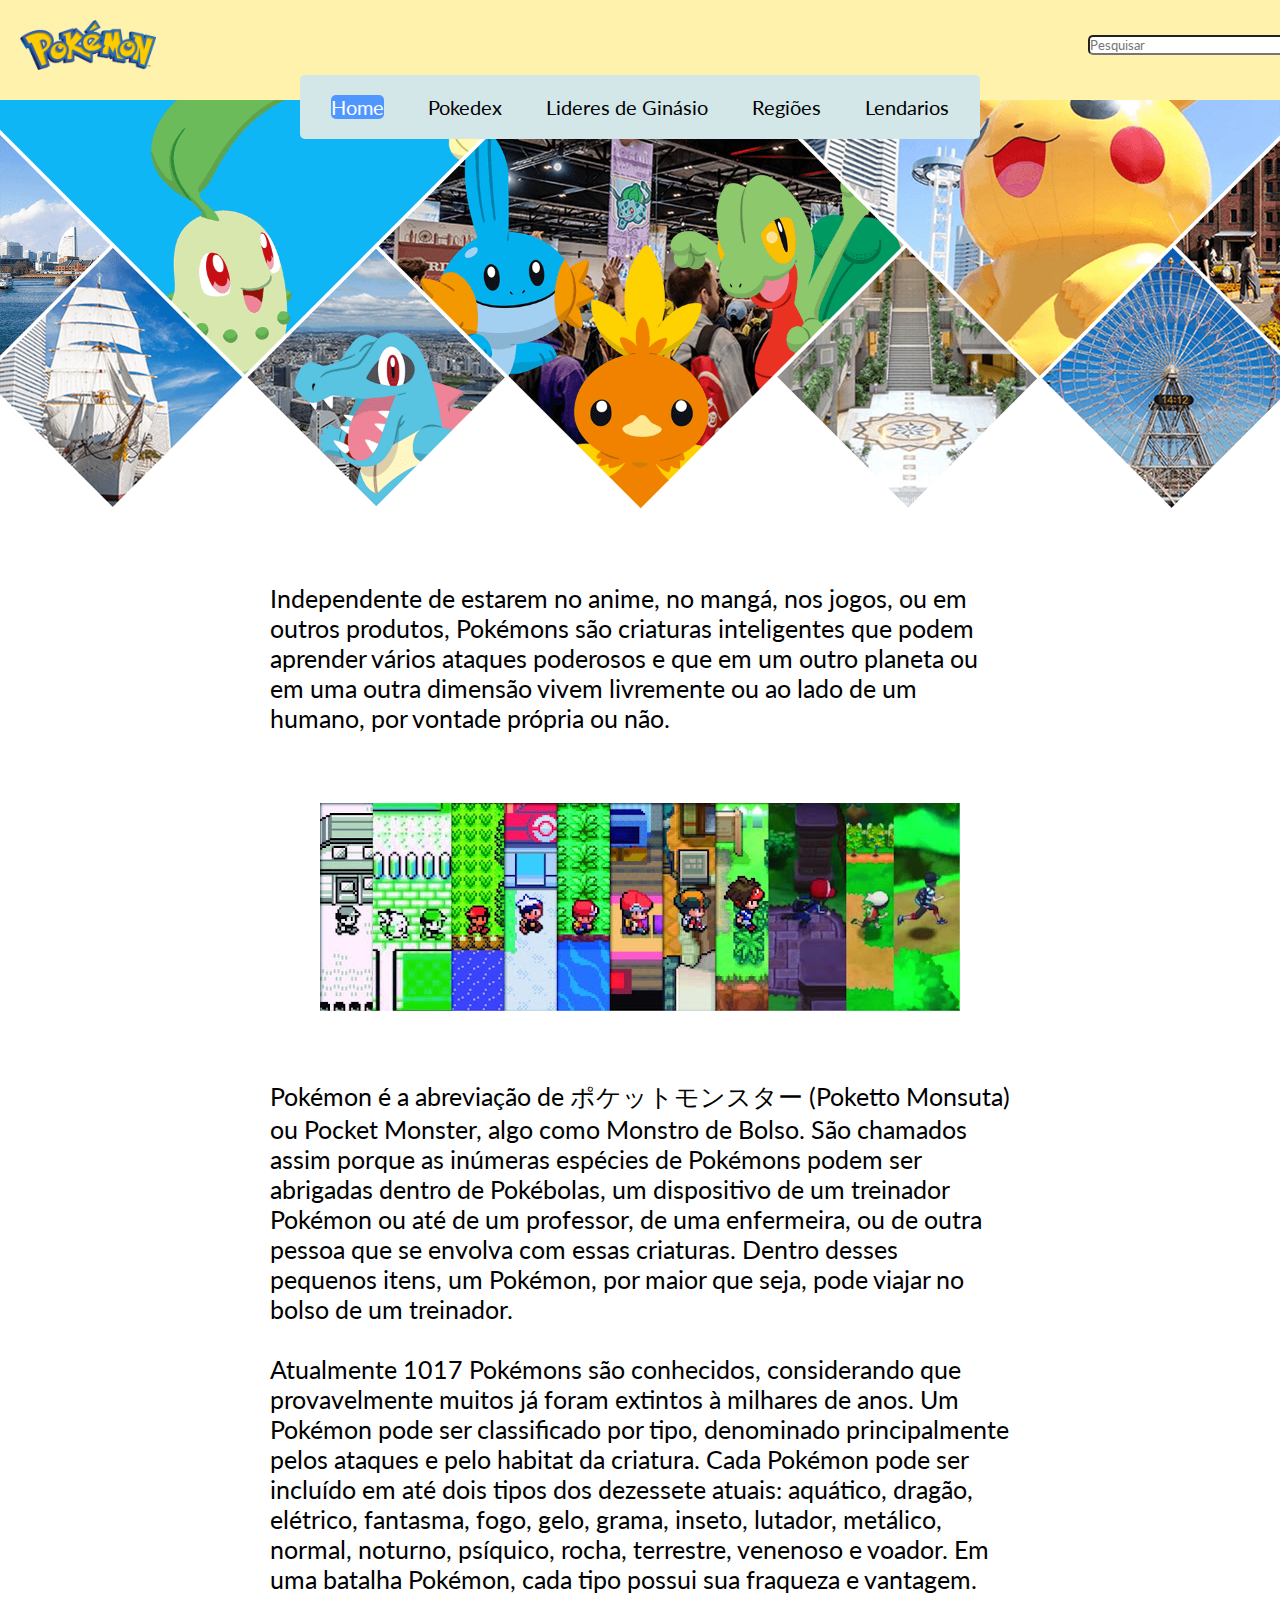
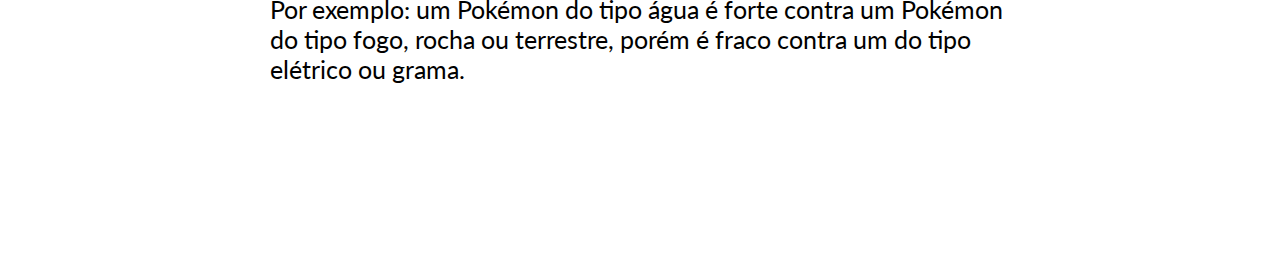
<file: home.html>
<!DOCTYPE html>
<html lang="en">
<head>
    <link rel="stylesheet" type="text/css" href="css/style.css">
    <meta charset="UTF-8">
    <meta name="viewport" content="width=device-width, initial-scale=1.0">
    <title>Pokemon</title>
</head>
<body>
    <header>
        <input type="text" class="pesquisar" placeholder="Pesquisar">
        <img src="Imagens/logo.png" class="img_logo" alt="">
        
    </header>

    <nav class="navegador">
        <ul>
            <li><a class="atual" href="home.html">Home</a></li>
            <li><a href="pokedex.html">Pokedex</a></li>
            <li><a href="lideres.html">Lideres de Ginásio</a></li>
            <li><a href="regions.html">Regiões</a></li>    
            <li><a href="lendarios.html">Lendarios</a></li>
        </ul>

    </nav>

    <img src="Imagens/inicial.png" class="img" alt="pokemon">



    <div class="container">
        <section>
        <p>Independente de estarem no anime, no mangá, nos jogos, ou em outros produtos, 
            Pokémons são criaturas inteligentes que podem aprender vários ataques poderosos e que em um outro planeta 
            ou em uma outra dimensão vivem livremente ou ao lado de um humano, por vontade própria ou não.</p>
    </section>
    </div>
    
        <img src="Imagens/inicial2.jpg" class="img2" alt="personagens correndo para direita">
        
    <div class="container">
        <article class="conteudo1">
            <p>Pokémon é a abreviação de ポケットモンスター (Poketto Monsuta) ou Pocket Monster, algo como Monstro de Bolso. 
                São chamados assim porque as inúmeras espécies de Pokémons podem ser abrigadas dentro de Pokébolas, 
                um dispositivo de um treinador Pokémon ou até de um professor, de uma enfermeira, ou de outra pessoa que se envolva
                com essas criaturas. Dentro desses pequenos itens, um Pokémon, por maior que seja, pode viajar no bolso de um treinador. 
                </p>
                <br>
                <p>Atualmente 1017 Pokémons são conhecidos, considerando que provavelmente muitos já foram extintos à milhares de anos. 
                    Um Pokémon pode ser classificado por tipo, denominado principalmente pelos ataques e pelo habitat da criatura. 
                    Cada Pokémon pode ser incluído em até dois tipos dos dezessete atuais: aquático, dragão, elétrico, fantasma, fogo, gelo, grama, 
                    inseto, lutador, metálico, normal, noturno, psíquico, rocha, terrestre, venenoso e voador. Em uma batalha Pokémon, 
                    cada tipo possui sua fraqueza e vantagem. Por exemplo: um Pokémon do tipo água é forte contra um Pokémon do tipo fogo, 
                    rocha ou terrestre, porém é fraco contra um do tipo elétrico ou grama.
                </p>
        </article>
    </div>
    
    
</body>
</html>
</file>
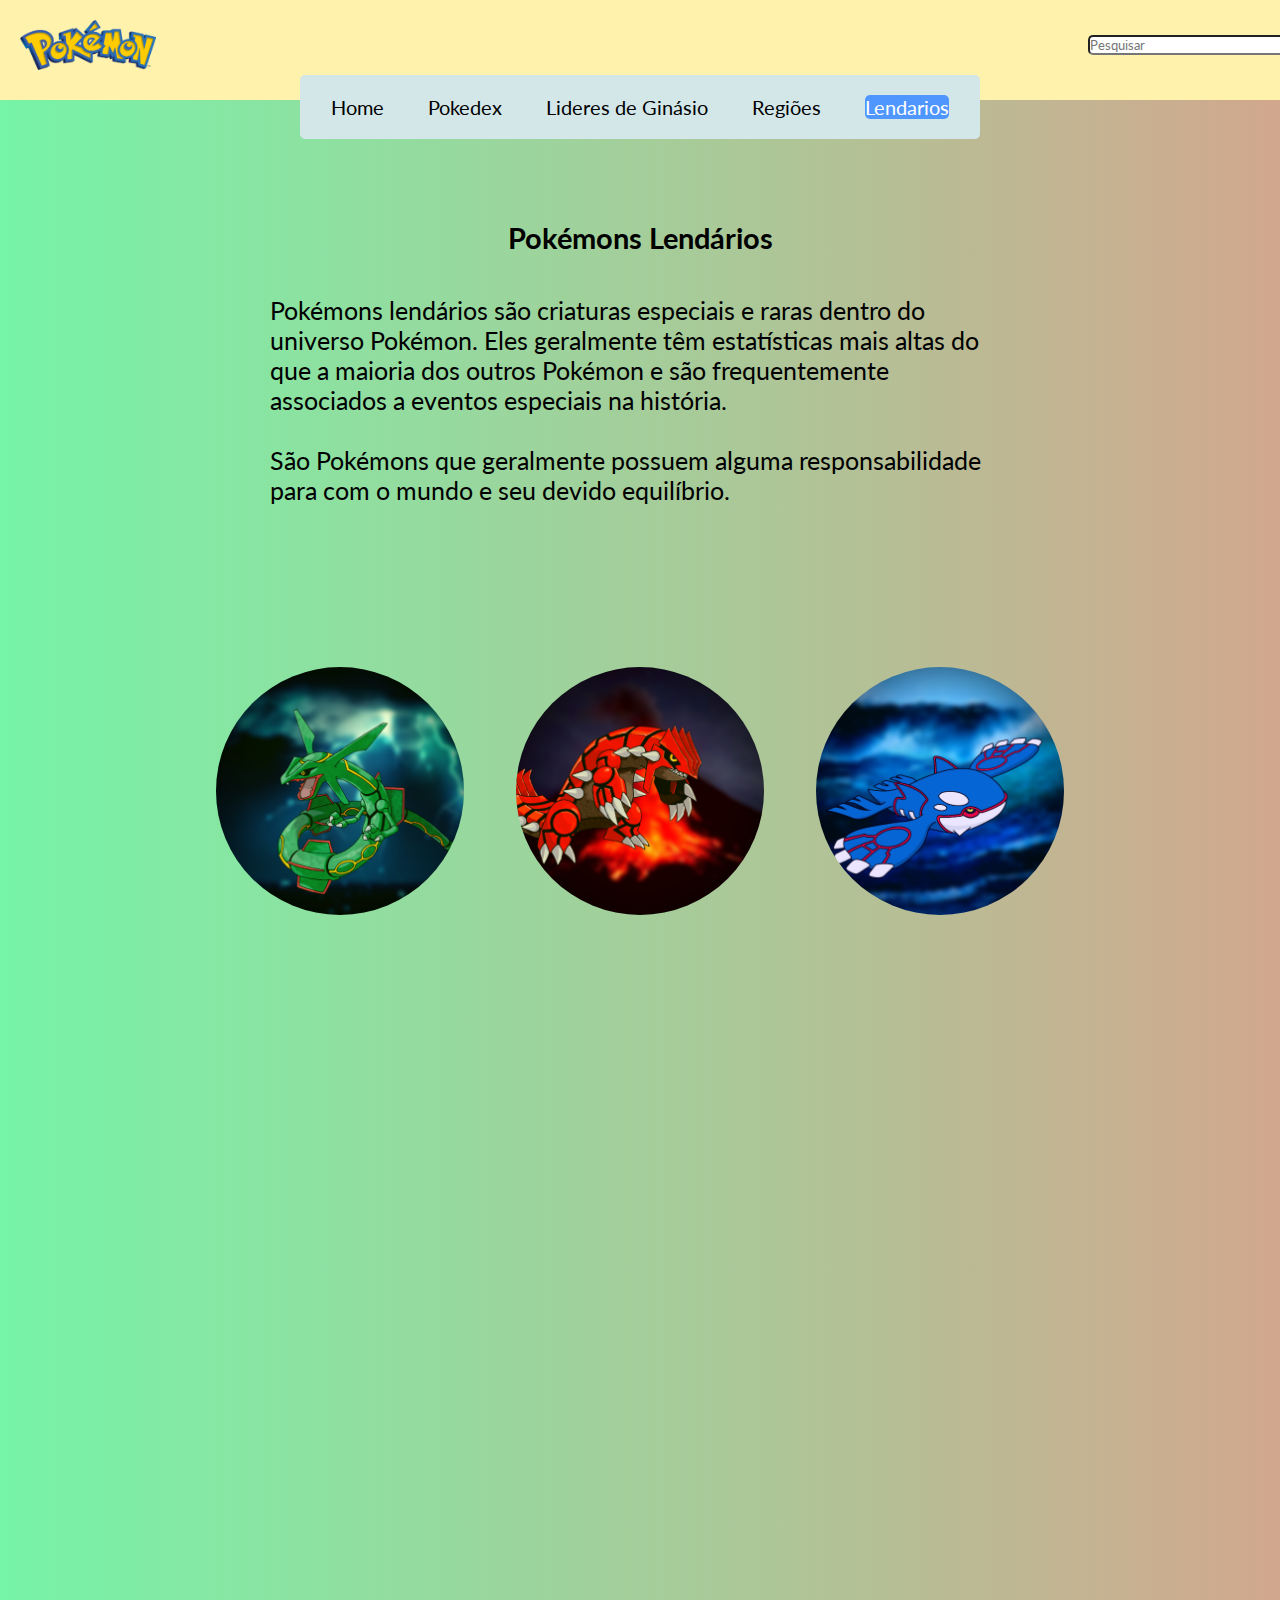
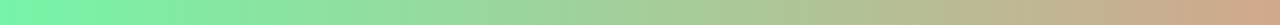
<file: lendarios.html>
<!DOCTYPE html>
<html lang="en">
<head>
    <link rel="stylesheet" type="text/css" href="css/legendary_style.css">
    <meta charset="UTF-8">
    <meta name="viewport" content="width=device-width, initial-scale=1.0">
    <title>Pokemon</title>
</head>
<body>
    <header>
        <input type="text" class="pesquisar" placeholder="Pesquisar">
        <img src="Imagens/logo.png" class="img_logo" alt="">
        
    </header>

    <nav class="navegador">
        <ul>
            <li><a  href="home.html">Home</a></li>
            <li><a href="pokedex.html">Pokedex</a></li>
            <li><a href="lideres.html">Lideres de Ginásio</a></li>
            <li><a href="regions.html">Regiões</a></li>    
            <li><a class="atual" href="lendarios.html">Lendarios</a></li>
        </ul>

    </nav>

    <div class="description">
        <h3>Pokémons Lendários</h3>
    </div>

    <div class="description">
        <section>
            <p>
                Pokémons lendários são criaturas especiais e raras dentro do universo Pokémon. Eles geralmente têm estatísticas mais altas do que a maioria dos outros Pokémon e são frequentemente associados a eventos especiais na história.
            </p>
            <br>
            <p>
                São Pokémons que geralmente possuem alguma responsabilidade para com o mundo e seu devido equilíbrio.
            </p>
        </section>

    </div>

    <div class="container">
        
        <div class="wrapper">
            <div class="card">
                <img src="Imagens/Pokemon/rayquaza.png" class="img" alt="Rayquaza">
                <div class="info">
                    <h1>Rayquaza</h1>
                    <p> Ele desempenha um papel crucial na história de Hoenn, agindo como um pacificador entre Groudon e Kyogre.</i></p>
                </div>
            </div>
            
        </div>

        <div class="wrapper">
            <div class="card">
                <img src="Imagens/Pokemon/groudon.png" class="img" alt="Groudon">
                <div class="info">
                    <h1>Groudon</h1>
                    <p>Groudon é conhecido como o Pokémon do Continente. É associado à criação de terras e é capaz de expandir continentes.</i></p>
                </div>
            </div>
            
        </div>

        <div class="wrapper">
            <div class="card">
                <img src="Imagens/Pokemon/kyogre.png" class="img" alt="Kyogre">
                <div class="info">
                    <h1>Kyogre</h1>
                    <p>Kyogre é conhecido como o Pokémon do Mar. É associado à criação de oceanos e é capaz de expandir massas de água.</p>
                </div>
            </div>
        </div>
    </div>

</body>
</file>
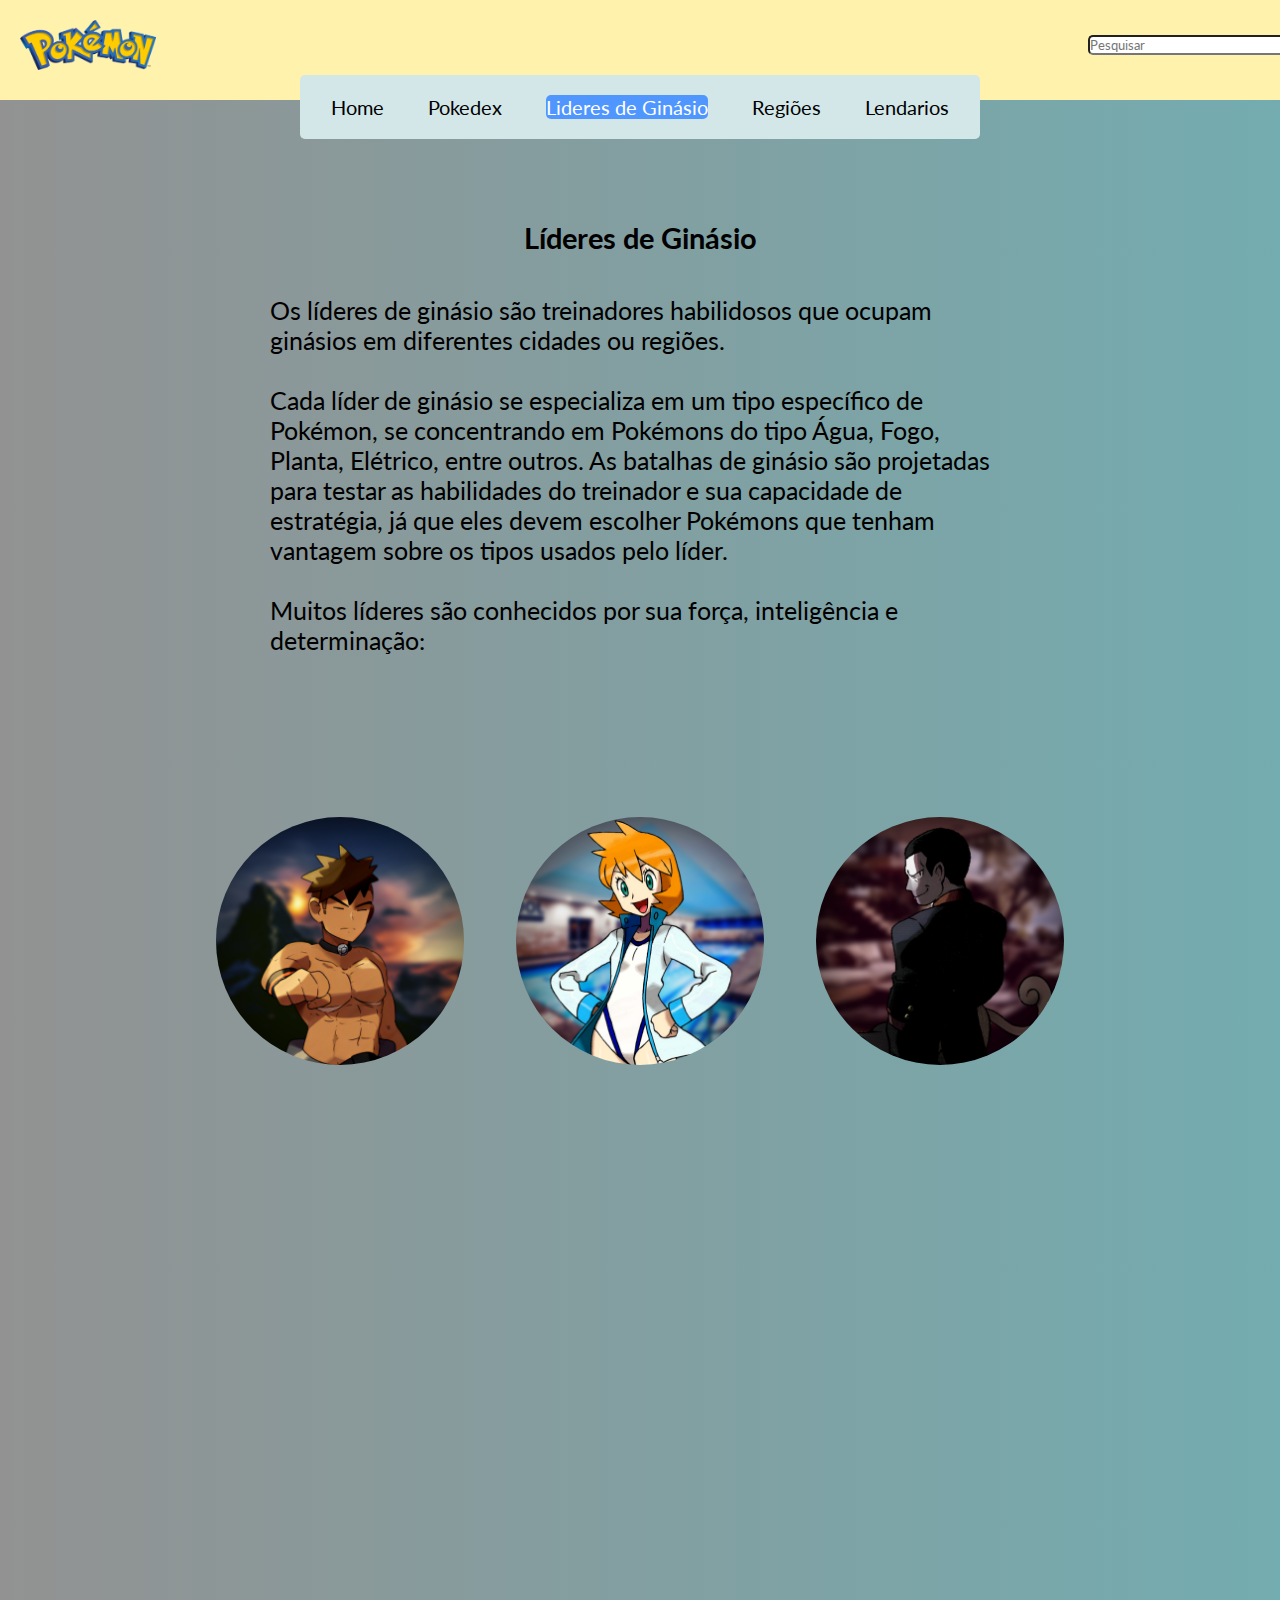
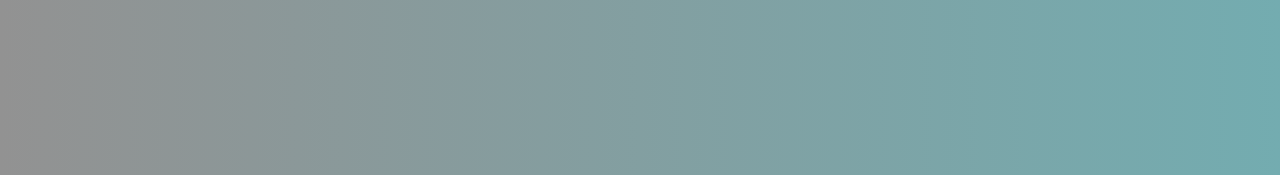
<file: lideres.html>
<!DOCTYPE html>
<html lang="en">
<head>
    <link rel="stylesheet" type="text/css" href="css/leader_style.css">
    <meta charset="UTF-8">
    <meta name="viewport" content="width=device-width, initial-scale=1.0">
    <title>Pokemon</title>
</head>
<body>
    <header>
        <input type="text" class="pesquisar" placeholder="Pesquisar">
        <img src="Imagens/logo.png" class="img_logo" alt="">
        
    </header>

    <nav class="navegador">
        <ul>
            <li><a  href="home.html">Home</a></li>
            <li><a href="pokedex.html">Pokedex</a></li>
            <li><a class="atual" href="lideres.html">Lideres de Ginásio</a></li>
            <li><a href="regions.html">Regiões</a></li>    
            <li><a href="lendarios.html">Lendarios</a></li>
        </ul>

    </nav>

    <div class="description">
        <h3>Líderes de Ginásio</h3>
    </div>

    <div class="description">
        <section>
            <p>
                Os líderes de ginásio são treinadores habilidosos que ocupam ginásios em diferentes cidades ou regiões. 
            </p>
            <br>
            <p>
                Cada líder de ginásio se especializa em um tipo específico de Pokémon, se concentrando em Pokémons do tipo Água, Fogo, Planta, Elétrico, entre outros. As batalhas de ginásio são projetadas para testar as habilidades do treinador e sua capacidade de estratégia, já que eles devem escolher Pokémons que tenham vantagem sobre os tipos usados pelo líder.
            </p>
            <br>
            <p>
                Muitos líderes são conhecidos por sua força, inteligência e determinação:
            </p>
        </section>

    </div>

    <div class="container">
        
        <div class="wrapper">
            <div class="card">
                <img src="Imagens/Lideres/brock.png" class="img" alt="Brock">
                <div class="info">
                    <h1>Brock</h1>
                    <p>Brock é um poderoso líder de ginásio que possui Pokémons do tipo <i>Pedra.</i></p>
                </div>
            </div>
            
        </div>

        <div class="wrapper">
            <div class="card">
                <img src="Imagens/Lideres/misty.png" class="img" alt="Misty">
                <div class="info">
                    <h1>Misty</h1>
                    <p>Misty é uma poderosa e dedicada líder de ginásio que utiliza Pokémons tipo <i>Água.</i></p>
                </div>
            </div>
            
        </div>

        <div class="wrapper">
            <div class="card">
                <img src="Imagens/Lideres/giovanni.png" class="img" alt="Giovanni">
                <div class="info">
                    <h1>Giovanni</h1>
                    <p>Os treinadores o enfrentam no final de sua jornada pela Liga Pokémon.
                </div>
            </div>
        </div>
    </div>
</body>
</file>
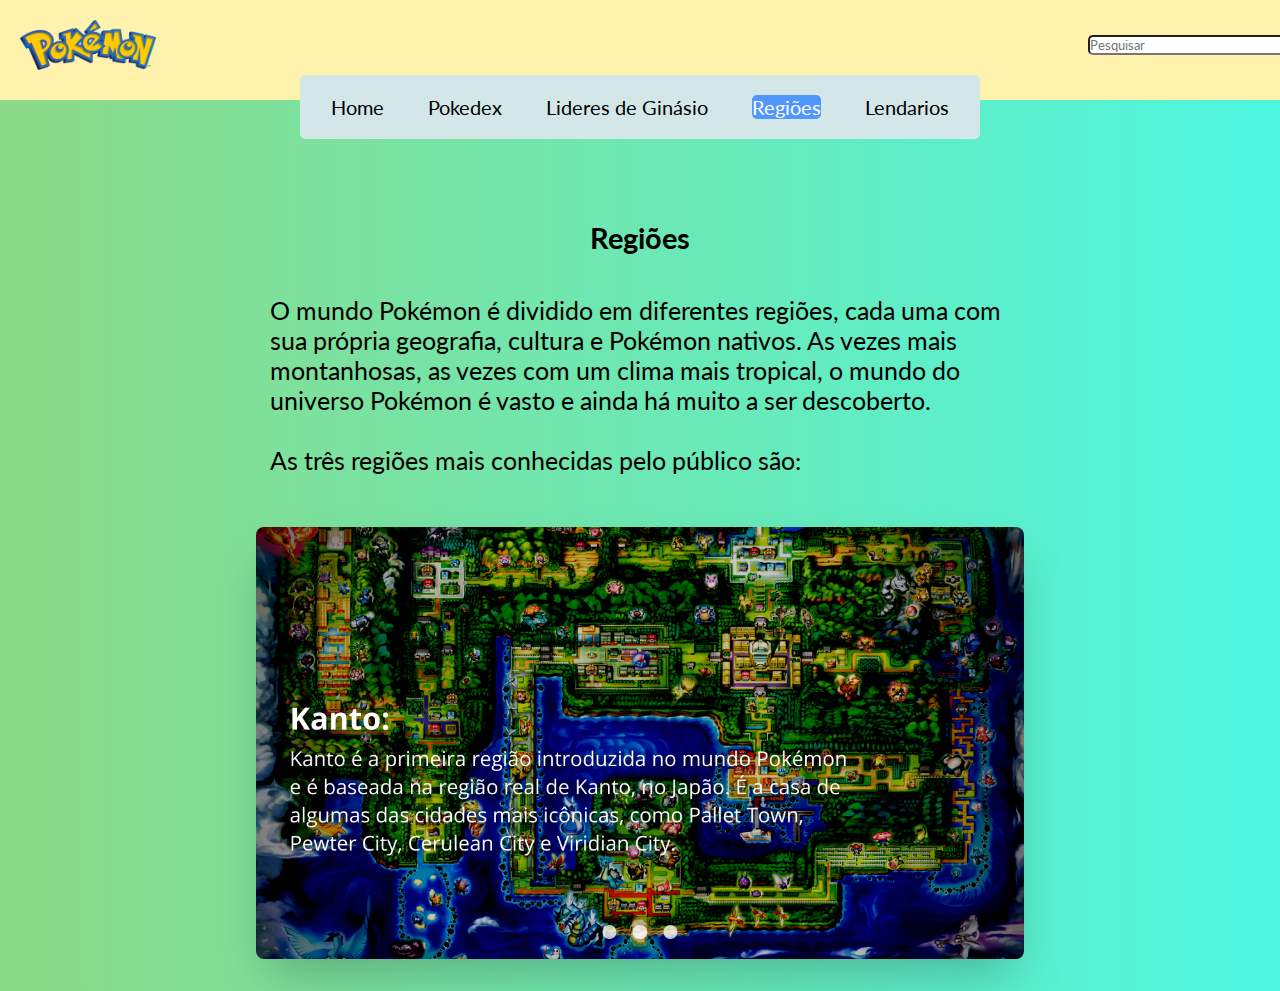
<file: regions.html>
<!DOCTYPE html>
<html lang="en">
<head>
    <link rel="stylesheet" type="text/css" href="css/region_style.css">
    <meta charset="UTF-8">
    <meta name="viewport" content="width=device-width, initial-scale=1.0">
    <title>Pokemon</title>
</head>
<body>
    <header>
        <input type="text" class="pesquisar" placeholder="Pesquisar">
        <img src="Imagens/logo.png" class="img_logo" alt="">
        
    </header>

    <nav class="navegador">
        <ul>
            <li><a  href="home.html">Home</a></li>
            <li><a href="pokedex.html">Pokedex</a></li>
            <li><a href="lideres.html">Lideres de Ginásio</a></li>
            <li><a class="atual" href="regions.html">Regiões</a></li>    
            <li><a href="lendarios.html">Lendarios</a></li>
        </ul>

    </nav>

    <div class="description">
        <h3>Regiões</h3>
    </div>

    <div class="description">
        <section>
            <p>
                O mundo Pokémon é dividido em diferentes regiões, cada uma com sua própria geografia, cultura e Pokémon nativos. As vezes mais montanhosas, as vezes com um clima mais tropical, o mundo do universo Pokémon é vasto e ainda há muito a ser descoberto.
            </p>
            <br>
            <p>
                As três regiões mais conhecidas pelo público são:
            </p>
        </section>

    </div>

    <section class="container">

        <div class="slider-wrapper">
            <div class="slider">
                <img id="slide_1" src="Imagens/Regioes/kanto.png" alt="Mapa da região de Kanto, do Universo Pokémon">
                <img id="slide_2" src="Imagens/Regioes/johto.png" alt="Mapa da região de Johto, do Universo Pokémon">
                <img id="slide_3" src="Imagens/Regioes/hoenn.png" alt="Mapa da região de Hoenn, do Universo Pokémon">
            </div>
            <div class="slider-nav">
                <a href="#slide_1"></a>
                <a href="#slide_2"></a>
                <a href="#slide_3"></a>
            </div>
        </div>

    </section>

</body>
</file>
<file: css/style.css>
@import url('https://fonts.googleapis.com/css?family=Lato:300,400&display=swap');

*{
    box-sizing: border-box;
    margin: 0;
    padding: 0;
    font-family: 'Lato', sans-serif;
}

header{
    position: fixed;
    top: 0;
    background-color: #FFF2AC;
    height: 100px;
    width: 100%
}

nav{
    position: fixed;
    top: 75px;
    padding: 10px;
}

.atual{
    background-color: #5096FF;
    color: white;
    border: #5096FF;
    border-radius: 5px;
}
nav ul{
    list-style: none;
    text-align: center;
}
nav ul li{
    display: inline-block;
    padding: 10px;
    font-size: 20px;
}


nav li a{
    text-decoration: none;
    background-color: #D3E7E9;
    color: black;
    margin-left: 10px;
    margin-right: 10px;
}

nav li a:hover{
    background-color: #5096FF;
}
.navegador{
    background-color: #D3E7E9;
    border: #D3E7E9;
    border-radius: 5px;
    max-width: 680px;
    width: 100%;
    margin: 0 auto;
}

.pesquisar{
    height: 20px;
    width: 200px;
    display: flex;
    position: relative;
    top: 35%;
    left: 85%;
    border-radius: 5px;
}

.img_logo{
    position: relative;
    margin: 0;
    left: 20px;
    height: 50px;
}

.img{
    height:40%;
    width: 100%;
    object-fit: cover;
    padding-bottom: 50px;
}

.img2{
    animation: transitionIn 0.75s;
    display: block;
    margin-left: auto;
    margin-right: auto;
    width: 50%;
    object-fit: cover;
    padding-top: 50px;
    padding-bottom: 50px;
}

body{
    display: flex;
    flex-direction: column;
    align-items: center;
    justify-content: center;
    margin: 0 auto;
}

.container{
    animation: transitionIn 0.75s;
    display: flex;
    flex-direction: column;
    padding: 20px;
    justify-content: center;
    align-items: center;
    max-width: 780px;
    font-size: 25px;
    margin: 0 auto;
}

.conteudo1{
    margin-bottom: 150px;
}


@media screen and (max-width: 700px){

    body{
        padding-top: 180px;
        display: flex;
        flex-direction: column;
        align-items: center;
        justify-content: center;
        font-size: 25px;
        margin: 0 auto;
    }
}

@keyframes transitionIn {
    from{
        opacity: 0;
        transform: rotateX(-10deg);
    }
    to{
        opacity: 1;
        transform: rotateX(0);
    }
}
</file>
<file: css/legendary_style.css>
@import url('https://fonts.googleapis.com/css?family=Lato:300,400&display=swap');

*{
    box-sizing: border-box;
    margin: 0;
    padding: 0;
    font-family: 'Lato', sans-serif;
}

header{
    position: absolute;
    top: 0;
    background-color: #FFF2AC;
    height: 100px;
    width: 100%
}

nav{
    position: absolute;
    top: 75px;
    padding: 10px;
}

.atual{
    background-color: #5096FF;
    color: white;
    border: #5096FF;
    border-radius: 5px;
}
nav ul{
    list-style: none;
    text-align: center;
}
nav ul li{
    display: inline-block;
    padding: 10px;
    font-size: 20px;
}


nav li a{
    text-decoration: none;
    background-color: #D3E7E9;
    color: black;
    margin-left: 10px;
    margin-right: 10px;
}

nav li a:hover{
    background-color: #5096FF;
}
.navegador{
    background-color: #D3E7E9;
    border: #D3E7E9;
    border-radius: 5px;
    max-width: 680px;
    width: 100%;
    margin: 0 auto;
}

.pesquisar{
    height: 20px;
    width: 200px;
    display: flex;
    position: relative;
    top: 35%;
    left: 85%;
    border-radius: 5px;
}

.img_logo{
    left: 20px;
    position: absolute;
    height: 50px;
    object-fit: cover;
    
}

body{
    background: linear-gradient(to right,#76f4a7, #ff8181,#79adf1);
    background-size: 300% 300%;
    display: flex;
    flex-direction: column;
    align-items: center;
    justify-content: center;
    padding-top: 200px;
    animation: color 12s ease-in-out infinite;
}

.description{
    animation: transitionIn 0.75s;
    display: flex;
    flex-direction: column;
    padding: 20px;
    justify-content: center;
    align-items: center;
    max-width: 780px;
    margin: 0 auto;
    font-size: 25px;
}


.container{
    animation: transitionIn 0.75s;
    padding-top: 100px;
    display: flex;
    flex-direction: row;
    justify-content: space-between;
    align-items: center;
    max-width: 1200px;
    margin: 0 auto;
    
}


.card{
    width: 300px;
    padding: 2rem 1rem;
    position: relative;
}
.card .info{
    position: relative;
    z-index: 3;
    opacity: 0;
    transform: translateY(30px);
    transition: 0.5s all;
}
.card:hover .info{
    opacity: 1;
    transform: translateY(0px);

}

.wrapper{
    width: 70%;
    position: sticky;
    justify-content: space-around;
    display: flex;
    flex-direction: row;
    height: 1000px;
    transition: 1s;
}
.wrapper img{
    display: block;
    width: 100%;
    border-radius: 250px;
    padding: 10px;
}

.wrapper:hover{
    transform: scale(1.3);
    z-index: 2;
}


@media screen and (max-width: 910px){
    .container{
        display: flex;
        flex-direction: column;
        justify-content: space-between;
        align-items: center;
        max-width: 350px;
        margin: 0 auto;
        
    }
    body{
        display: flex;
        flex-direction: column;
        align-items: center;
        justify-content: center;
        font-size: 25px;
        padding-top: 400px;
    }

}


@keyframes transitionIn {
    from{
        opacity: 0;
        transform: rotateX(-10deg);
    }
    to{
        opacity: 1;
        transform: rotateX(0);
    }
}

@keyframes color {
    0%{
        background-position: 0 50%;
    }
    50%{
        background-position: 100% 50%;
    }
    100%{
        background-position: 0 50%;
    }
}
</file>
<file: css/leader_style.css>
@import url('https://fonts.googleapis.com/css?family=Lato:300,400&display=swap');

*{
    box-sizing: border-box;
    margin: 0;
    padding: 0;
    font-family: 'Lato', sans-serif;
}

header{
    position: absolute;
    top: 0;
    background-color: #FFF2AC;
    height: 100px;
    width: 100%
}

nav{
    position: absolute;
    top: 75px;
    padding: 10px;
}

.atual{
    background-color: #5096FF;
    color: white;
    border: #5096FF;
    border-radius: 5px;
}
nav ul{
    list-style: none;
    text-align: center;
}
nav ul li{
    display: inline-block;
    padding: 10px;
    font-size: 20px;
}


nav li a{
    text-decoration: none;
    background-color: #D3E7E9;
    color: black;
    margin-left: 10px;
    margin-right: 10px;
}

nav li a:hover{
    background-color: #5096FF;
}
.navegador{
    background-color: #D3E7E9;
    border: #D3E7E9;
    border-radius: 5px;
    max-width: 680px;
    width: 100%;
    margin: 0 auto;
}

.pesquisar{
    height: 20px;
    width: 200px;
    display: flex;
    position: relative;
    top: 35%;
    left: 85%;
    border-radius: 5px;
}

.img_logo{
    left: 20px;
    position: absolute;
    height: 50px;
    object-fit: cover;
    
}

body{
    background: linear-gradient(to right,rgb(146, 146, 146),#64b9bf,rgb(80, 49, 49));
    background-size: 300% 300%;
    display: flex;
    flex-direction: column;
    align-items: center;
    justify-content: center;
    padding-top: 200px;
    animation: color 12s ease-in-out infinite;
}

.description{
    animation: transitionIn 0.75s;
    display: flex;
    flex-direction: column;
    padding: 20px;
    justify-content: center;
    align-items: center;
    max-width: 780px;
    margin: 0 auto;
    font-size: 25px;
}


.container{
    animation: transitionIn 0.75s;
    padding-top: 100px;
    display: flex;
    flex-direction: row;
    justify-content: space-between;
    align-items: center;
    max-width: 1200px;
    margin: 0 auto;
    
}


.card{
    width: 300px;
    padding: 2rem 1rem;
    position: relative;
}
.card .info{
    position: relative;
    z-index: 3;
    opacity: 0;
    transform: translateY(30px);
    transition: 0.5s all;
}
.card:hover .info{
    opacity: 1;
    transform: translateY(0px);

}

.wrapper{
    width: 70%;
    position: sticky;
    justify-content: space-around;
    display: flex;
    flex-direction: row;
    height: 1000px;
    transition: 1s;
}
.wrapper img{
    display: block;
    width: 100%;
    border-radius: 250px;
    padding: 10px;
}

.wrapper:hover{
    transform: scale(1.3);
    z-index: 2;
}


@media screen and (max-width: 910px){

    .card .info{
        font-size: 16px;
    }
    .container{
        display: flex;
        flex-direction: column;
        justify-content: space-between;
        align-items: center;
        max-width: 350px;
        margin: 0 auto;
        
    }
    body{
        display: flex;
        flex-direction: column;
        align-items: center;
        justify-content: center;
        font-size: 25px;
        padding-top: 400px;
    }

}

@keyframes transitionIn {
    from{
        opacity: 0;
        transform: rotateX(-10deg);
    }
    to{
        opacity: 1;
        transform: rotateX(0);
    }
}

@keyframes color {
    0%{
        background-position: 0 50%;
    }
    50%{
        background-position: 100% 50%;
    }
    100%{
        background-position: 0 50%;
    }
}
</file>
<file: css/region_style.css>
@import url('https://fonts.googleapis.com/css?family=Lato:300,400&display=swap');

*{
    box-sizing: border-box;
    margin: 0;
    padding: 0;
    font-family: 'Lato', sans-serif;
}

header{
    position: absolute;
    top: 0;
    background-color: #FFF2AC;
    height: 100px;
    width: 100%
}

nav{
    position: absolute;
    top: 75px;
    padding: 10px;
}

.atual{
    background-color: #5096FF;
    color: white;
    border: #5096FF;
    border-radius: 5px;
}
nav ul{
    list-style: none;
    text-align: center;
}
nav ul li{
    display: inline-block;
    padding: 10px;
    font-size: 20px;
}


nav li a{
    text-decoration: none;
    background-color: #D3E7E9;
    color: black;
    margin-left: 10px;
    margin-right: 10px;
}

nav li a:hover{
    background-color: #5096FF;
}
.navegador{
    background-color: #D3E7E9;
    border: #D3E7E9;
    border-radius: 5px;
    max-width: 680px;
    width: 100%;
    margin: 0 auto;
}

.pesquisar{
    height: 20px;
    width: 200px;
    display: flex;
    position: relative;
    top: 35%;
    left: 85%;
    border-radius: 5px;
}

.img_logo{
    left: 20px;
    position: absolute;
    height: 50px;
    object-fit: cover;
    
}

body{
    background: linear-gradient(to right,#8cda87,#4df6e0);
    display: flex;
    flex-direction: column;
    align-items: center;
    justify-content: center;
    padding-top: 200px;
}

.description{
    animation: transitionIn 0.75s;
    display: flex;
    flex-direction: column;
    padding: 20px;
    justify-content: center;
    align-items: center;
    max-width: 780px;
    margin: 0 auto;
    font-size: 25px;
}

.container{
    padding: 2rem;
}

.slider-wrapper{
    position: relative;
    max-width: 48rem;
    margin: 0 auto;
}

.slider{
    animation: transitionIn 0.75s;
    display: flex;
    aspect-ratio: 16/9;
    overflow-x: hidden;
    scroll-snap-type: x mandatory;
    scroll-behavior: smooth;
    box-shadow: 0 1.5rem 3rem -0.75rem hsla(0, 0%, 0%, 0.25);
    border-radius: 0.5rem;
}

.slider img{
    flex: 1 0 100%;
    scroll-snap-align: start;
    object-fit: cover;

}

.slider-nav{
    display: flex;
    column-gap: 1rem;
    position: absolute;
    bottom: 1.25rem;
    left: 50%;
    transform: translateX(-50%);
    z-index: 1;
}

.slider-nav a{
    width: 0.9rem;
    height: 0.9rem;
    border-radius: 50%;
    background-color: #fff;
    opacity: 0.75;
    transition: opacity ease 250ms;
}

.slider-nav a:hover{
    opacity: 1;
}

@keyframes transitionIn {
    from{
        opacity: 0;
        transform: rotateX(-10deg);
    }
    to{
        opacity: 1;
        transform: rotateX(0);
    }
}


@media screen and (max-width: 910px){
    
    .container{
        display: flex;
        flex-direction: column;
        justify-content: space-between;
        align-items: center;
        max-width: 350px;
        margin: 0 auto;
        
    }
    body{
        display: flex;
        flex-direction: column;
        align-items: center;
        justify-content: center;
        font-size: 25px;
        padding-top: 400px;
    }

    .slider-wrapper{
        max-width: 300px;
    }

}
</file>
